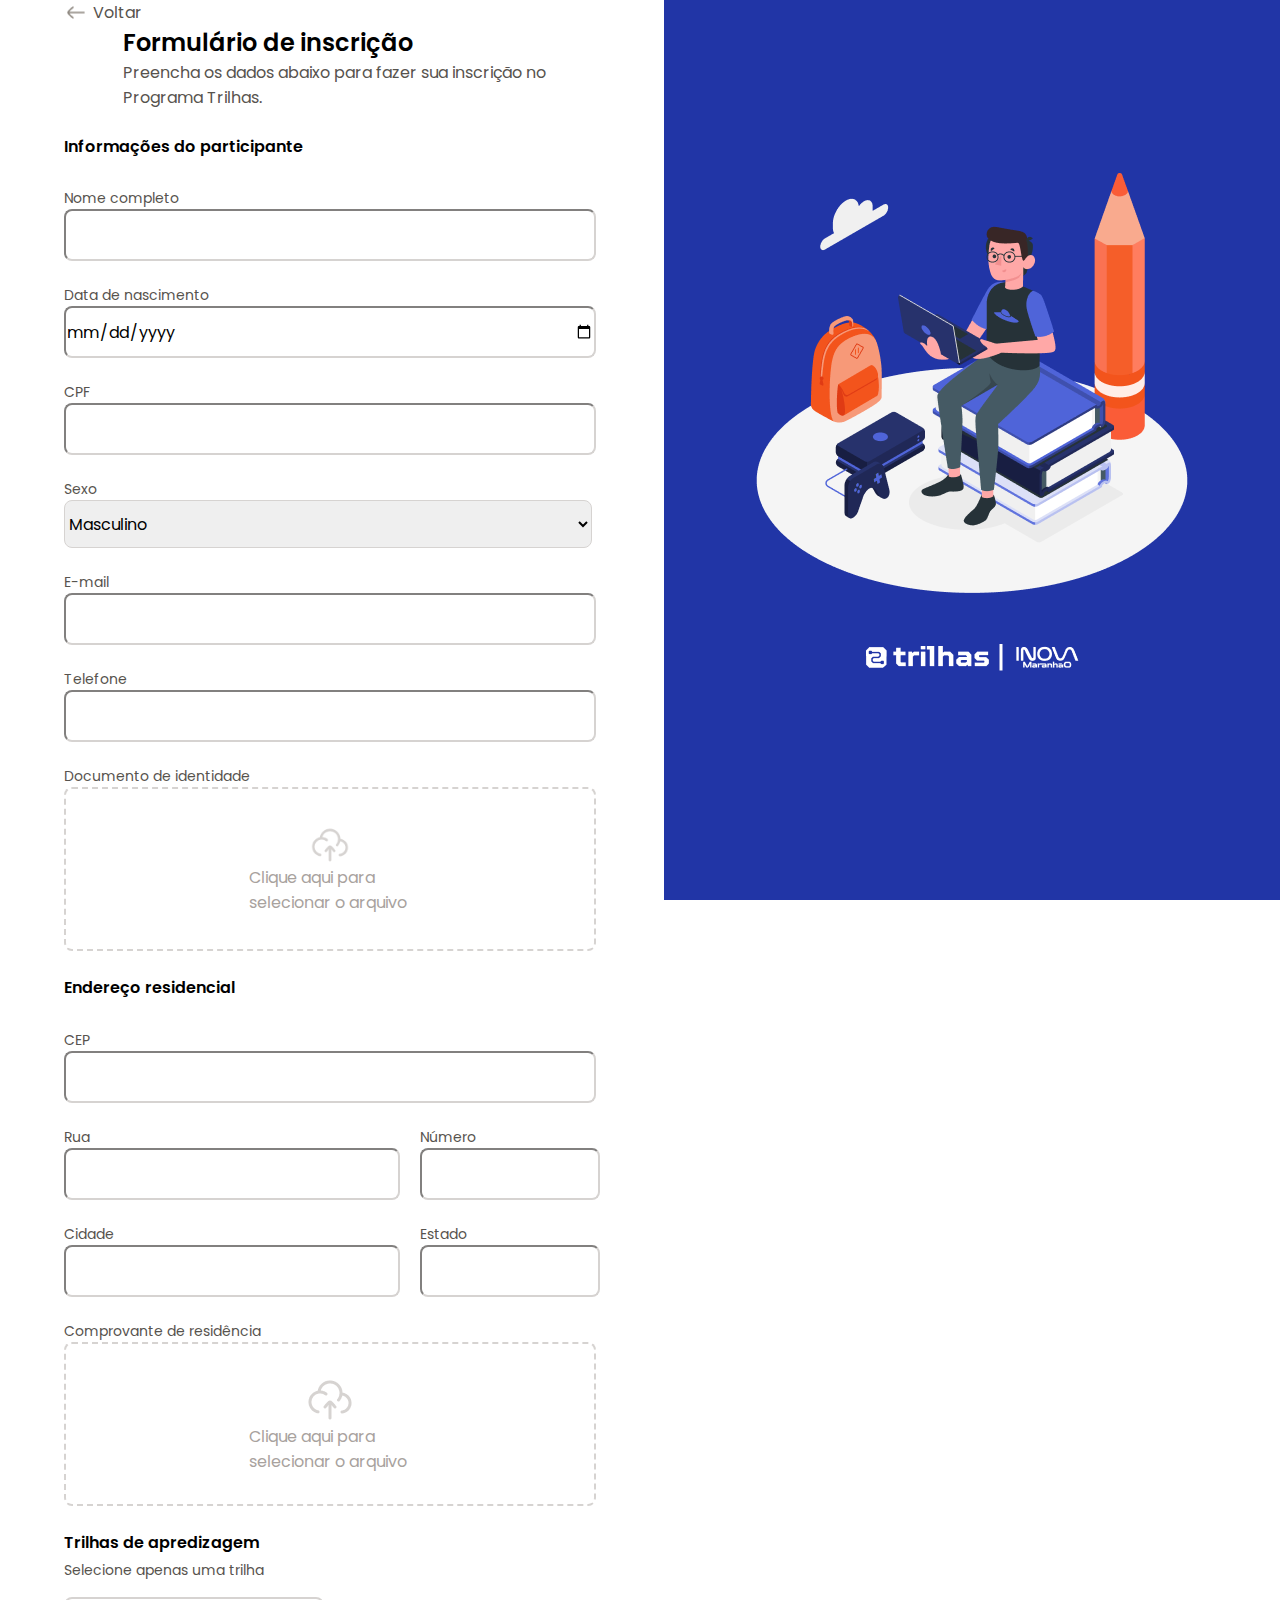
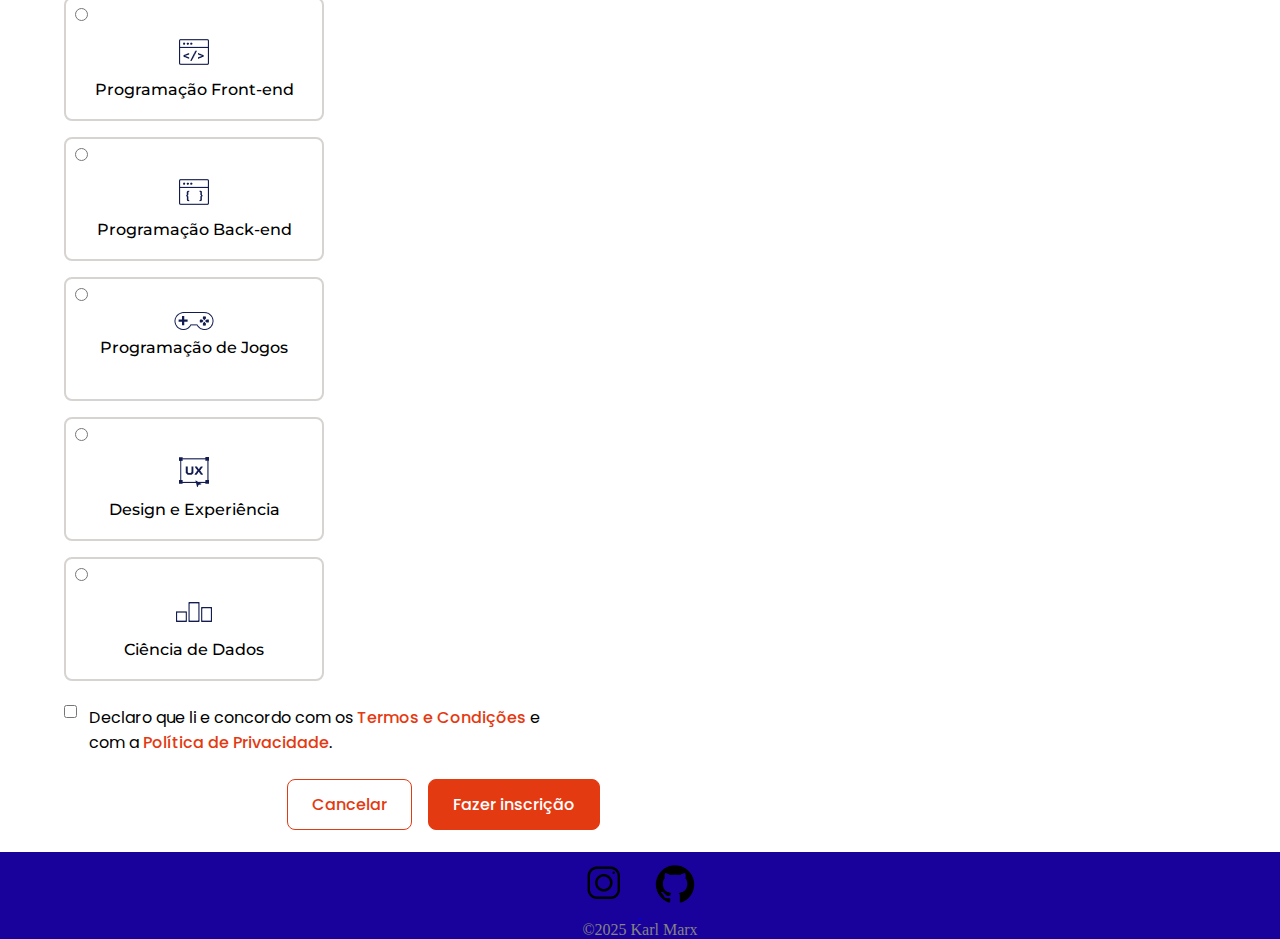
<file: formulario/index.html>
<!DOCTYPE html>
<html lang="pt-br">
<head>
    <meta charset="UTF-8">
    <meta name="viewport" content="width=device-width, initial-scale=1.0">
    <title>Desafio 02 trilhas</title>
    <link rel="stylesheet" href="style.css">
</head>
<body>

    <main class="conteudo">

            <form class="formulario" action="">

                <div class="texto">

                    <a class="link__voltar" href="">
                        <img src="arrow-left-02.png" alt="">
                        Voltar
                    </a>
    
                    <h1 class="texto__titulo">Formulário de inscrição</h1>
    
                    <p class="texto__paragrafo">Preencha os dados abaixo para fazer sua inscrição no Programa Trilhas.</p>
                    
                </div>


                <section class="informacao__participante">

                    <h2 class="titulo__nivel2">Informações do participante</h2>

                    <div class="campo">
                        <label class="label__elementos" for="nome"  >Nome completo</label>
                        <input id="nome" class="input__big" type="text" required>
                    </div>

                    <div class="campo">
                        <label class="label__elementos" for="data-nascimento">Data de nascimento</label>
                        <input class="input__big" id="data-nascimento" type="date" required>
                    </div>

                    <div class="campo">
                        <label class="label__elementos" for="cpf">CPF</label>
                        <input class="input__big" id="cpf" type="tell" required>
                    </div>

                    <div class="campo">
                        <label class="label__elementos" for="sexo">Sexo</label>
                        <select class="input__big" name="" id="sexo" required>
                            <option value="Masculino">Masculino</option>
                            <option value="feminino">feminino</option>
                            <option value="Prefiro não informar">Prefiro não informar</option>
                        </select>
                    </div>
                    
                    <div class="campo">
                        <label class="label__elementos" for="email">E-mail</label>
                        <input class="input__big" id="email" type="email" required>
                    </div>

                    <div class="campo">
                        <label class="label__elementos" for="telefone">Telefone</label>
                        <input class="input__big" id="telefone" type="tell" required>
                    </div>

                    <div class="campo">
                        <label class="label__elementos" for="identidade">Documento de identidade</label>
                        <label class="label__file" for="identidade">
                            <img class="img_file" src="cloud-upload.png" alt="">
                            <p class="paragrafo_file">Clique aqui para selecionar o arquivo</p>
                            <input class="input__arquivo" id="identidade" type="file" required>
                        </label>
                        
                    </div>
                </section>

                <section class="enderecoResidencial">

                    <h2 class="titulo__nivel2">Endereço residencial</h2>

                    <div class="campo">
                        <label class="label__elementos" for="cep">CEP</label>
                        <input class="input__big" id="cep" type="tell" required>
                    </div>

                    <div class="campo__composto">
                        <div class="campo__composto__elemento">
                            <label class="label__elementos" for="rua">Rua</label>
                            <input id="rua" class="input__medium" type="text" required>
                        </div>

                        <div class="campo__composto__elemento">
                            <label class="label__elementos" for="numero">Número</label>
                            <input class="input__small" id="numero" type="number">
                        </div>

                    </div>


                    <div class="campo__composto">
                        <div class="campo__composto__elemento">
                            <label class="label__elementos" for="cidade">Cidade</label>
                            <input id="cidade" class="input__medium" type="text" required>
                        </div>

                        <div class="campo__composto__elemento">
                            <label class="label__elementos" for="estado">Estado</label>
                            <input class="input__small" id="estado" type="text" required>
                        </div>
                    </div>

                    <div class="campo">
                        <label class="label__elementos" for="Comprovante-residencia">Comprovante de residência</label>
                        <label class="label__file" for="Comprovante-residencia">
                            <img src="cloud-upload.png" alt="">
                            <p class="paragrafo_file">Clique aqui para selecionar o arquivo</p>
                            <input class="input__arquivo" id="Comprovante-residencia" type="file" required>
                        </label>
                        </label>
                        
                    </div>

                </section>

                <section class="selecao_trilhas">
                    <h2 class="titulo__nivel2">Trilhas de apredizagem</h2>

                    <p class="label__elementos">Selecione apenas uma trilha</p>

                    <div class="elementos_selecao">

                        <div>
                            <label class="label_selecao" for="front-end">
                                <input class="selecao_radio" type="radio" name="trilha" id="front-end">
                                <img class="icon_trilha" src="icon-front.png" alt="">
                                <p class="nome_trilha">Programação Front-end</p>
                            </label>
                        </div>

                        <div>
                            <label class="label_selecao" for="back">
                                <input class="selecao_radio" type="radio" name="trilha" id="back">
                                <img class="icon_trilha" src="icon-back.png" alt="">
                                <p class="nome_trilha">Programação Back-end</p>
                            </label>
                        </div>

                        <div>
                            <label class="label_selecao" for="jogos">
                                <input class="selecao_radio" type="radio" name="trilha" id="jogos">
                                <img class="icon_trilha" src="icon-jogos.png" alt="">
                                <p class="nome_trilha">Programação de Jogos</p>
                            </label>
                        </div>

                        <div>
                            <label class="label_selecao" for="ux">
                                <input class="selecao_radio" type="radio" name="trilha" id="ux">
                                <img class="icon_trilha" src="ux.png" alt="">
                                <p class="nome_trilha">Design e Experiência</p>
                            </label>
                        </div>

                        <div>
                            <label class="label_selecao" for="ciencia">
                                <input class="selecao_radio" type="radio" name="trilha" id="ciencia">
                            <img class="icon_trilha" src="dados.png" alt="">
                            <p class="nome_trilha">Ciência de Dados</p>
                            </label>
                        </div>
                        

                    </div>                        

                </section>

                <section class="termo">
                    <input type="checkbox" required>
                    <p>Declaro que li e concordo com os <a href="" class="termo__link">Termos e Condições</a> e com a <a href="" class="termo__link">Política de Privacidade</a>. </p>
                </section>

                <section class="botoes">
                    <button class="cancelar" type="submit">Cancelar</button>

                    <button class="validar" type="submit">Fazer inscrição</button>
                    
                </section>

            </form>

            <section class="ilustracao">

                <div class="ilustracao__img">
                    <img src="Ilustration.png" alt="">
                </div>

                <div class="ilustracao">
                    <img src="logo-trilhas-inova.png" alt="">
                </div>

            </section>

    </main>

    <footer class="rodape">

        <div class="rodape__links">
            <a href="https://www.instagram.com/jkarl_marx/">
                <img class="rodape__icon" src="icon-instagram.png" alt="">
            </a>
            
            <a href="https://github.com/Marx-code">
                <img class="rodape__icon" src="hithub-icon.png" alt="">
            </a>
        </div>

        <div>
            <p class="direitosAutorais">©2025 Karl Marx</p>
        </div>

    </footer>
</body>
</html>
</file>
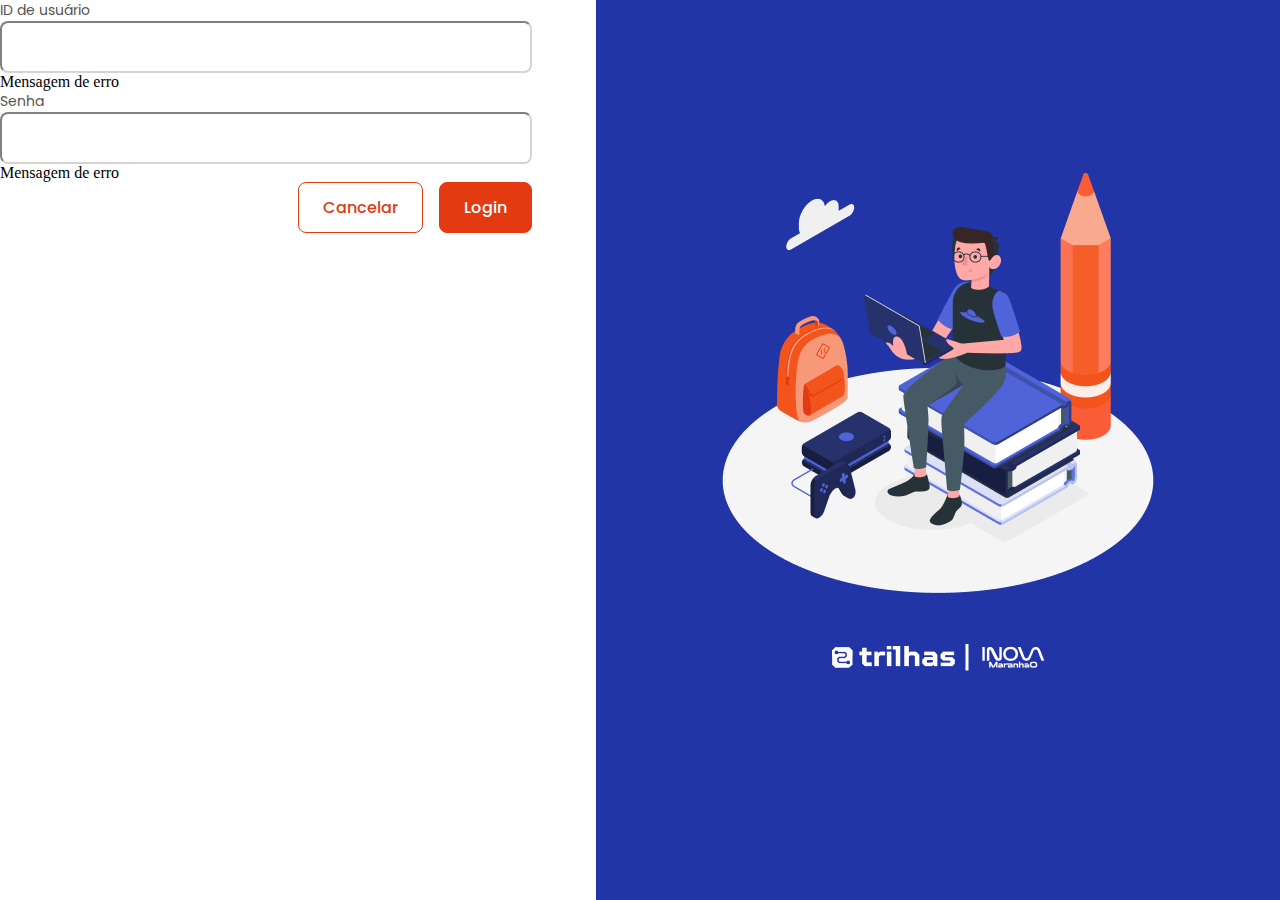
<file: formulario/login.html>
<!DOCTYPE html>
<html lang="pt-br">
<head>
    <meta charset="UTF-8">
    <meta name="viewport" content="width=device-width, initial-scale=1.0">
    <title>login</title>
    <link rel="stylesheet" href="style.css">
</head>
<body>
    <main class="conteudo">

        <form class="formulariologin" action="">

            <div class="campo">
                <label class="label__elementos" for="id_usuario_login"  >ID de usuário</label>
                <input id="id_usuario_login" class="input__big" type="text">
                <a class="erro">Mensagem de erro</a>
            </div>

            <div class="campo">
                <label class="label__elementos" for="senha_login"  >Senha</label>
                <input id="senha_login" class="input__big" type="text">
                <a class="erro">Mensagem de erro</a>
            </div>



            <section class="botoes">
                <button class="cancelar" type="reset">Cancelar</button>

                <button class="validar" type="submit">Login</button>
                
            </section>

        </form>

        <aside class="ilustracao">

            <div class="ilustracao__img">
                <img src="Ilustration.png" alt="">
            </div>

            <div class="ilustracao">
                <img src="logo-trilhas-inova.png" alt="">
            </div>

        </aside>


        <script src="scriptlogin.js" defer></script>
</main>
</body>
</html>
</file>
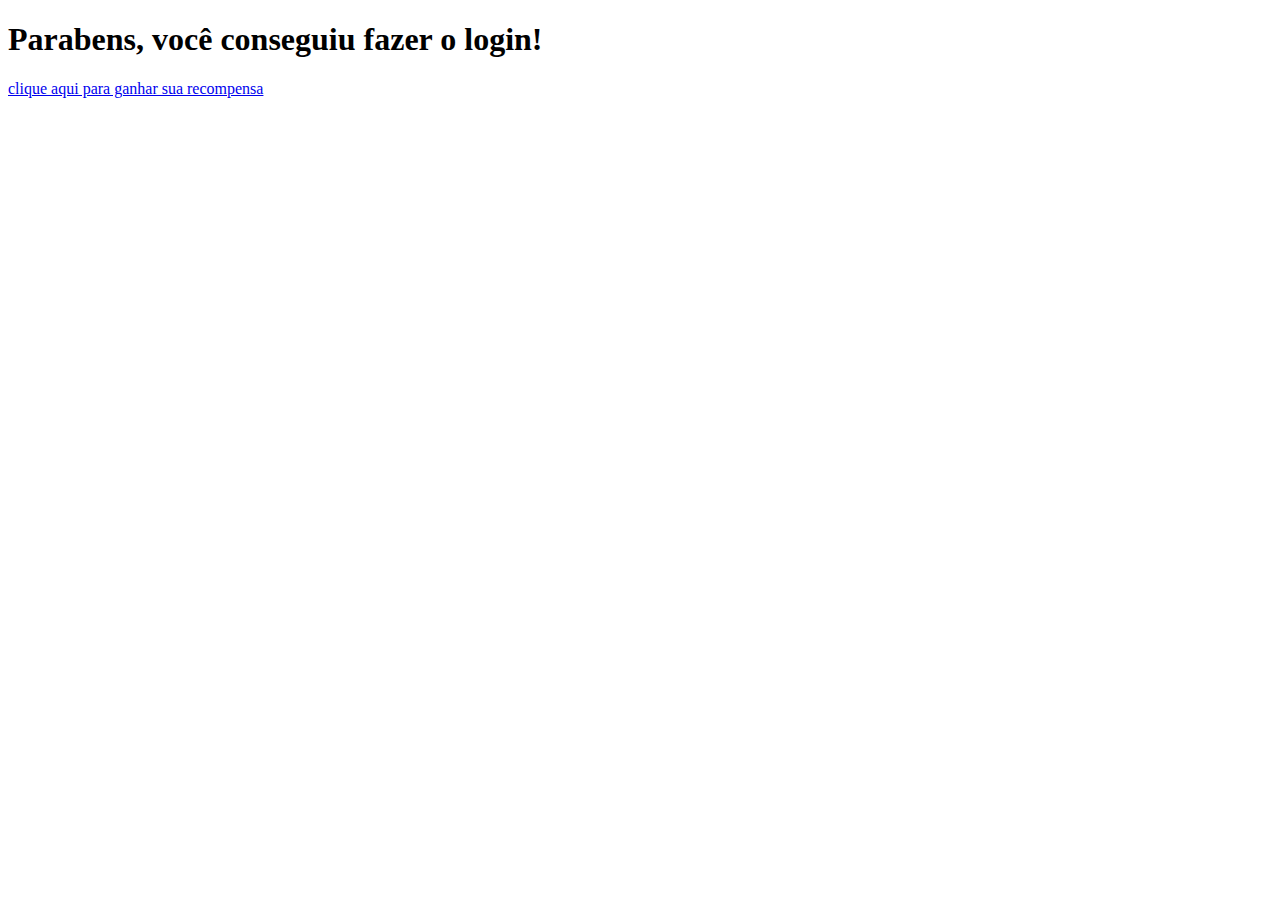
<file: formulario/meme.html>
<!DOCTYPE html>
<html lang="pt-br">
<head>
    <meta charset="UTF-8">
    <meta name="viewport" content="width=device-width, initial-scale=1.0">
    <title>meme</title>
</head>
<body>
    <h1>Parabens, você conseguiu fazer o login!</h1>

    <a href="https://www.youtube.com/watch?v=dQw4w9WgXcQ">clique aqui para ganhar sua recompensa</a>
</body>
</html>
</file>
<file: formulario/style.css>
@import url('https://fonts.googleapis.com/css2?family=Krona+One&family=Montserrat:ital,wght@0,100..900;1,100..900&family=Poppins:ital,wght@0,100;0,200;0,300;0,400;0,500;0,600;0,700;0,800;0,900;1,100;1,200;1,300;1,400;1,500;1,600;1,700;1,800;1,900&display=swap');

* {
    margin: 0;
    padding: 0;
}

body {
    box-sizing: border-box;
}

.teste {
    width: 50%;
    box-sizing: border-box
}

.conteudo{
    display: flex;
    flex-direction: row;
    gap: 64px;
}

.formulario {
    margin-left: 64px;
    display: flex;
    flex-direction: column;
    gap: 24px;
    box-sizing: border-box;
}

.texto {
    display: flex;
    flex-direction: column;
}

.link__voltar {
    font-family: "Poppins", serif;
    text-decoration: none;
    display: flex;
    flex-direction: row;
    color: #57534E;
    font-weight: 400;
    font-size: 16px;
    gap: 1%;
}

.texto__titulo {
    font-family: "Poppins", serif;
    font-weight: 600;
    font-size: 24px;
    margin-left: 11%;
}

.texto__paragrafo {
    font-family: "Poppins", serif;
    font-size: 16px;
    color: #57534E;
    margin-left: 11%;
}

.informacao__participante{
    display: flex;
    flex-direction: column;
    gap: 24px;
}

.titulo__nivel2 {
    font-family: "Poppins", serif;
    font-size: 16px;
    font-weight: 600;
    border: 2px;
    margin-bottom: 1%;
}

.campo {
    display: flex;
    flex-direction: column;
}

.label__elementos {
    color: #57534E;
    font-family: "Poppins", serif;
    font-weight: 400;
    font-size: 14px;
}

.input__big {
    width: 528px;
    height: 48px;
    border-radius: 8px;
    border-color: #D6D3D1;
    font-size: 16px;
    font-family: "Poppins", serif;
}

.input__big:focus {
    color: #292524;
    border-color: #F3541C;
}

.label__file {
    border: Dashed 2px #D6D3D1;
    border-radius: 8px;
    width: 528px;
    height: 160px;
    font-family: "Poppins", serif;
    color: #A8A29E;
    font-size: 16px;
    font-weight: 400;
    display: flex;
    flex-direction: column;
    justify-content: center;
    align-items: center;
}

.img_file {
    width: 40px;
    height: 40px;
}

.paragrafo_file {
    width: 163px;
    height: 48px;
}

.input__arquivo {
    display: none;
}

.enderecoResidencial {
    display: flex;
    flex-direction: column;
    gap: 24px;
}

.campo__composto {
    display: flex;
    gap: 20px;
}

.campo__composto__elemento {
    display: flex;
    flex-direction: column;
}

.input__medium {
    width: 332px;
    height: 48px;
    border-radius: 8px;
    border-color: #D6D3D1;
    font-size: 16px;
    font-family: "Poppins", serif;
}

.input__small {
    width: 176px;
    height: 48px;
    border-radius: 8px;
    border-color: #D6D3D1;
    font-size: 16px;
    font-family: "Poppins", serif;
}

.selecao_trilhas {
    display: flex;
    flex-direction: column;

}

.elementos_selecao {
    display: flex;
    gap: 16px;
    flex-wrap: wrap;
    width: 535px;
    margin-top: 3%;
}

.label_selecao {
    width: 256px;
    height: 120px;
    border: solid #D6D3D1 2px;
    border-radius: 8px;
    display: flex;
    flex-direction: column;
    align-items: center;
    gap: 8px;
}

.label_selecao:click {
    border-color: #E43A12;
}

.selecao_radio {
    margin-right: 225px;
    margin-top: 9px;
    margin-bottom: 1%;
    color: #E43A12;
}

.selecao_radio:checked {
    accent-color: #E43A12;
}

.nome_trilha {
    font-family: "Montserrat", serif;
    font-weight: 500;
    font-size: 16px;
}

.termo {
    display: flex;
    justify-content: center;
    align-items: start;
    font-family: "Poppins", serif;
    font-weight: 400;
    gap: 12px;
    width: 492px;
    font-size: 16px;
}

.termo__link {
    color: #E43A12;
    text-decoration: none;
    font-weight: 500;
}

.botoes {
    display: flex;
    flex-direction: row;
    gap: 16px;
    justify-content: flex-end;
    margin-bottom: 4%;
}

.cancelar {
    font-family: "Poppins", serif;
    border: 1px solid #E43A12;
    padding: 12px 24px;
    border-radius: 8px;
    background-color: white;
    font-size: 16px;
    color: #E43A12;
    font-weight: 500;
}

.cancelar:hover {
    background-color: #f0f0f0;
}

.validar {
    font-family: "Poppins", serif;
    border: 1px solid #E43A12;
    padding: 12px 24px;
    border-radius: 8px;
    background-color: #E43A12;
    font-size: 16px;
    color: #FFFFFF;
    font-weight: 500;
}

.validar:hover {
    background-color: #F3541C;
}

.ilustracao {
    display: flex;
    flex-direction: column;
    position: sticky;
    top: 0;
    background-color: #2135A6;
    height: 100vh;
    width: 100%;
    align-items: center;
}

.ilustracao__img {
    margin-top: 140px;
}

.rodape {
    background-color: #19029b;
    text-align: center;
}

.rodape__icon {
    width: 40px;
    height: 40px;
    padding: 1%;
}

.rodape__icon:hover {
    width: 42px;
    height: 42px;
}

.direitosAutorais {
    color: rgb(132, 132, 132);
}
</file>
